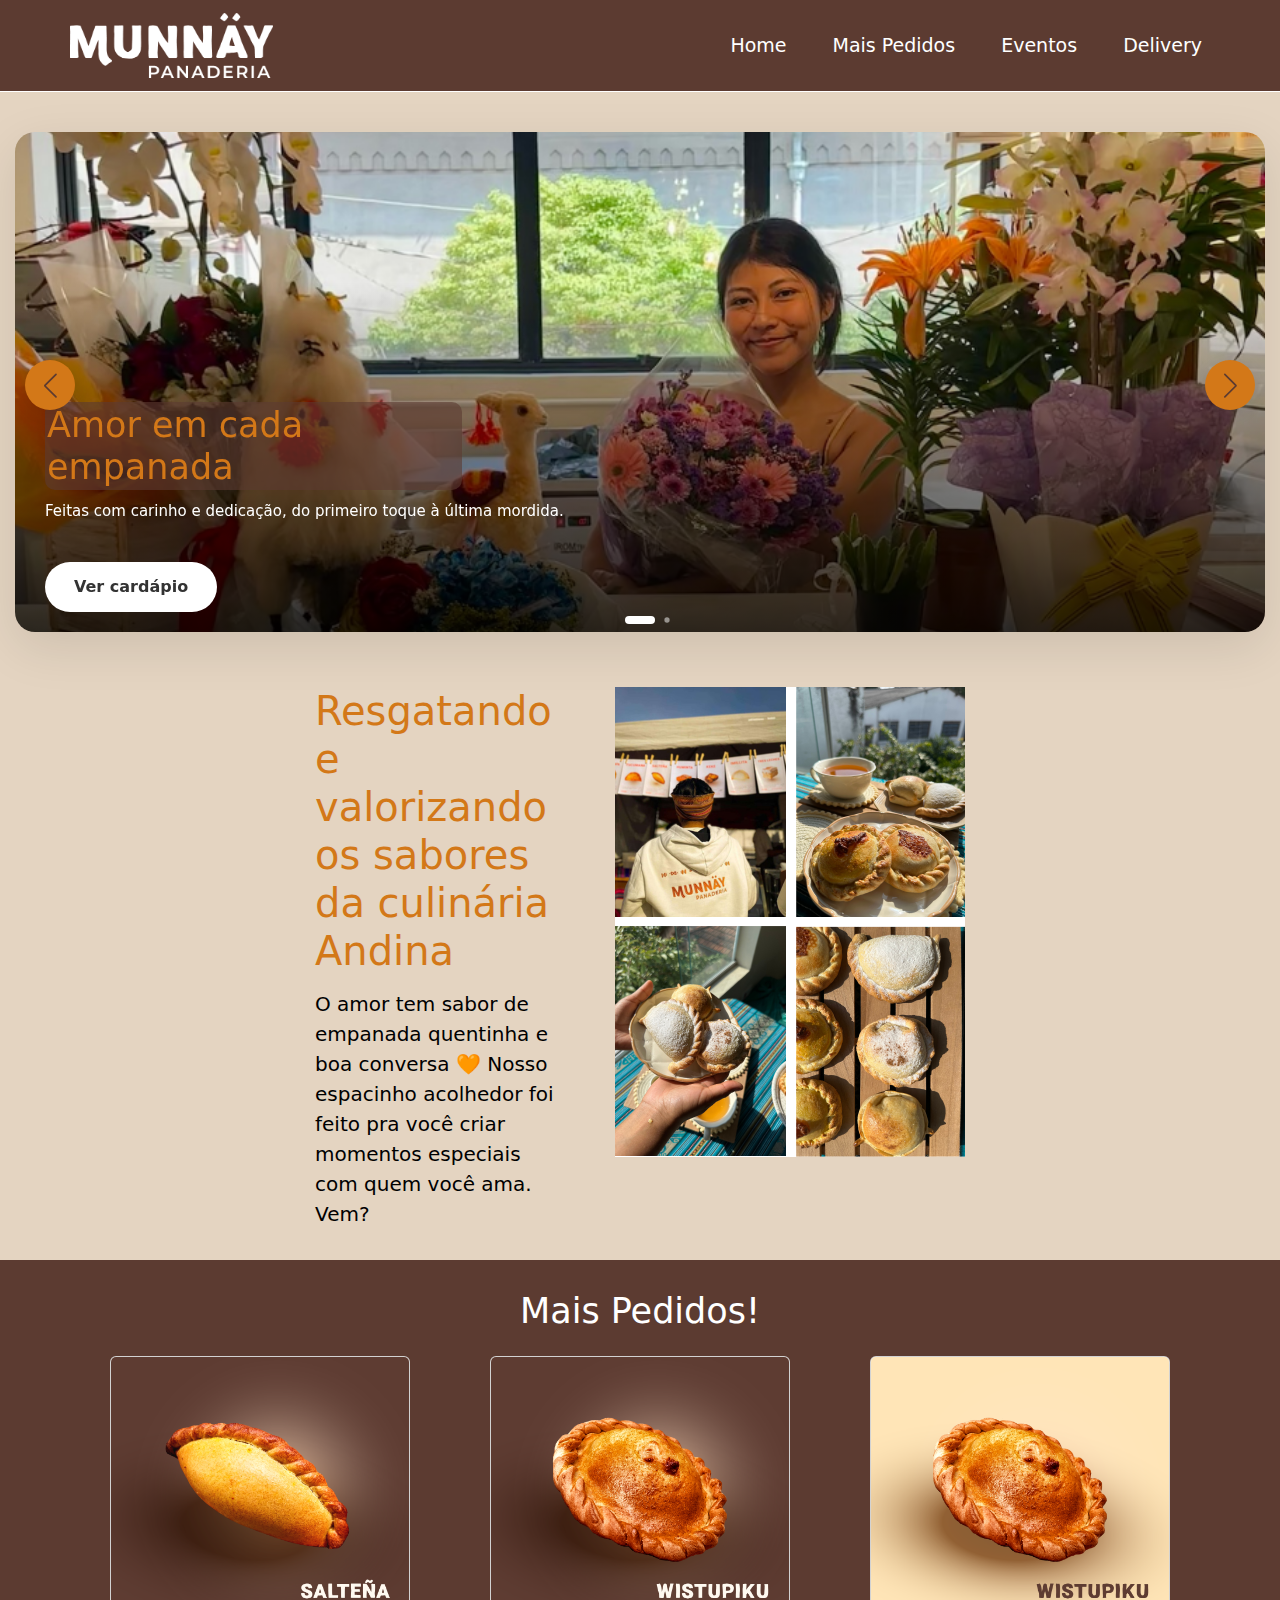
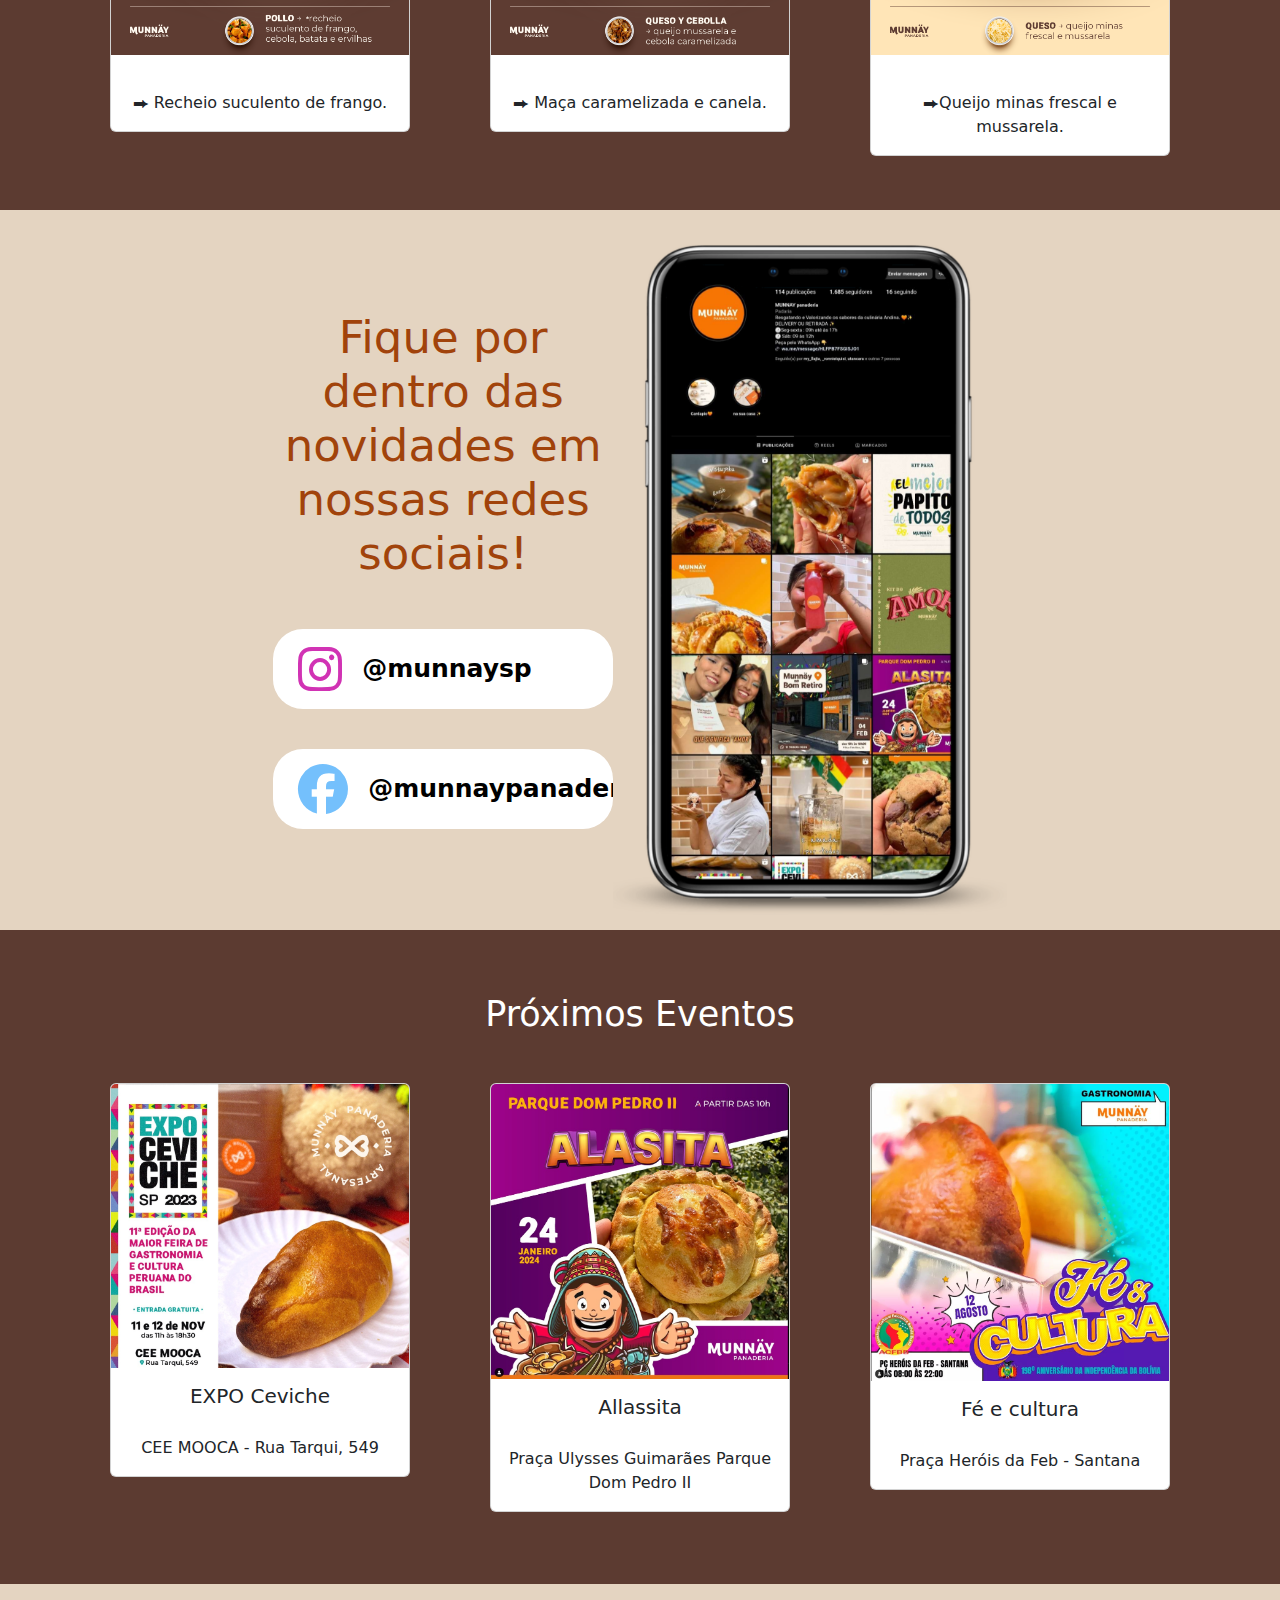
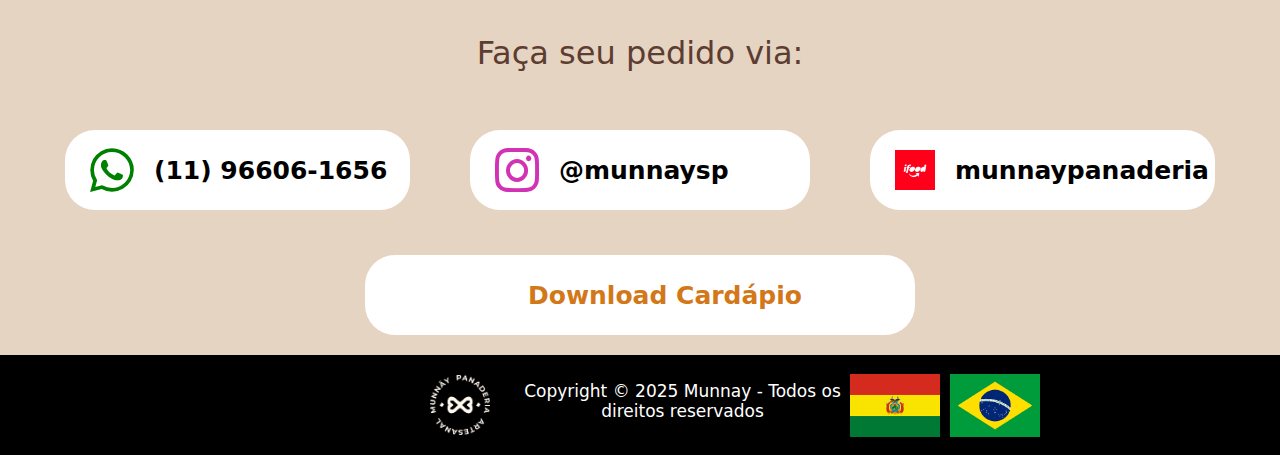
<file: index.html>
<!DOCTYPE html>
<html lang="pt-br">

<head>
    <meta charset="UTF-8">
    <meta name="viewport" content="width=device-width, initial-scale=1.0">
    <title>Munnäy Panaderia</title>
    <link rel="icon" type="image/x-icon" href="./assets/logo-laranja2.PNG">
    <link rel="stylesheet" href="https://cdnjs.cloudflare.com/ajax/libs/font-awesome/6.5.2/css/all.css">
    <link rel="preconnect" href="https://fonts.googleapis.com">
    <link rel="preconnect" href="https://fonts.gstatic.com" crossorigin>
    <link href="https://fonts.googleapis.com/css2?family=DM+Sans:wght@100..1000&display=swap" rel="stylesheet">
    <link rel="stylesheet" href="https://cdn.jsdelivr.net/npm/swiper@11/swiper-bundle.min.css">
    <link rel="stylesheet" href="https://cdnjs.cloudflare.com/ajax/libs/animate.css/4.1.1/animate.min.css">
    <link rel="stylesheet" href="https://emersontarqui.github.io/quarta/css/main.css" />
    <link href="https://cdn.jsdelivr.net/npm/bootstrap@5.3.3/dist/css/bootstrap.min.css" rel="stylesheet">
</head>

<body>
    <nav class="navbar navbar-expand-lg header">
        <div class="container">
            <a class="navbar-brand" href="#"><img src="./assets/logo_branco.png" height="65" alt="Logo" /></a>
            <button class="navbar-toggler" type="button" data-bs-toggle="collapse" data-bs-target="#navbarNav">
                <span class="navbar-toggler-icon"></span>
            </button>
            <div class="collapse navbar-collapse" id="navbarNav">
                <ul class="navbar-nav ms-auto">
                    <li class="nav-item"><a class="nav-link" href="#home">Home</a></li>
                    <li class="nav-item"><a class="nav-link" href="#sobre">Mais Pedidos</a></li>
                    <li class="nav-item"><a class="nav-link" href="#eventos">Eventos</a></li>
                    <li class="nav-item"><a class="nav-link" href="#delivery">Delivery</a></li>
                </ul>
            </div>
        </div>

    </nav>

    <section class="carrossel">

        <div class="swiper-container">
    
            <div class="swiper">
                <!-- Dentro dessa classe colocamos os slides -->
                <div class="swiper-wrapper"> 
                    <!-- slide1 -->
                    <div class="swiper-slide" style="background-image: url('./assets/carrossel1.png');">
                     <div class="slide-overlay"></div>
                     <div class="slide-content">
                     <h2>Amor em cada empanada</h2>
                     <p>Feitas com carinho e dedicação, do primeiro toque à última mordida.</p>
                     <a href="https://drive.google.com/file/d/1AQqlFdP1Kxzvd8Bk-unu0koOihPmuIw1/view?usp=sharing" target="_blank" class="btn">Ver cardápio</a>
                    </div>
                </div>
                
        
                <!-- slide2 -->
        
                <div class="swiper-slide" style="background-image: url('./assets/carrossel2.jpg');">
                    <div class="slide-overlay"></div>
                    <div class="slide-content">
                    <h2>Tradição em cada pedaço</h2>
                    <p>Receitas feitas com dedicação, trazendo aconchego em cada mordida.</p>
                    <a href="https://api.whatsapp.com/message/HLFPB7FSGISJO1?autoload=1&app_absent=0"  target="_blank" class="btn">Peça Já</a>
                   </div>
               </div>
               
        
                  <!-- slide3 -->
        
                  <div class="swiper-slide" style="background-image: url('./assets/carrossel3.jpg');">
                    <div class="slide-overlay"></div>
                    <div class="slide-content">
                    <h2>Sabor feito com amor</h2>
                    <p>Empanadas preparadas com amor, para momentos que aquecem o coração.</p>
                    <a href="https://www.instagram.com/munnaysp/" target="_blank" class="btn">Descubra mais</a>
                   </div>
               </div>
               </div>
        
                    <!-- Paginaçào (pontinhos para saber em qual slide está)-->
                    <div class="swiper-pagination"> </div>
                        <!-- Botoes para navegaçao -->
                        <div class="swiper-button-prev"></div>
                        <div class="swiper-button-next"></div>
                    
              
            </div>
        </div>
    
    </section>
    
<section class="home">
    <article class="column-home" id="home">
        <h1 class="animate__animated animate__backInLeft">Resgatando e valorizando os sabores da culinária Andina</h1>
        <p>O amor tem sabor de empanada quentinha e boa conversa 🧡
            Nosso espacinho acolhedor foi feito pra você criar momentos especiais
            com quem você ama. Vem?</p>
        </article>

        <div class="img-home">
            <img src="./assets/gridfotos.png" alt="Imagem Principal">
        </div>
    </section>



    <section class="sobre" id="sobre">
    <article class="container text-center" >
        <h2 class="mb-4 text-pedidos  animate__animated animate__bounce animate__infinite animate__slow">Mais Pedidos!</h2>
       
        <div class="row">
            <div class="col-md-4 mb-4">
                <div class="card">
                    <img src="./assets/saltena.PNG" class="card-img-top" alt="Saltena">
                    <div class="card-body">
                        <p class="card-text">⮕ Recheio suculento de frango.</p>
                    </div>
                </div>
            </div>
            <div class="col-md-4 mb-4">
                <div class="card">
                    <img src="./assets/wistupiku.PNG" class="card-img-top" alt="Imillita">
                    <div class="card-body">
                        <p class="card-text">⮕ Maça caramelizada e canela.</p>
                    </div>
                </div>
            </div>
            <div class="col-md-4 mb-4">
                <div class="card">
                    <img src="./assets/wistupiku2.PNG" class="card-img-top" alt="Wistupiku">
                    <div class="card-body">
                        <p class="card-text">⮕Queijo minas frescal e mussarela.</p>
                    </div>
                </div>
            </div>
        </div>
        </article>
    </section>

    <section class="redes" id="redes">
        <div class="mainredes">
            <h4 class="animate__animated animate__pulse  animate__infinite">Fique por dentro das novidades em nossas redes sociais!</h4>
            <a href="https://www.instagram.com/munnaypanaderia/" class="instagram" target="_blank"><i
                    class="fa-brands fa-instagram" style="color: #d133b4; font-size: 50px"></i>@munnaysp</a>
            <a href="https://www.facebook.com/munnaypanaderia/" class="facebook" target="_blank"><i
                    class="fa-brands fa-facebook" style="color: #74C0FC; font-size: 50px"></i>@munnaypanaderia</a>
        </div>
        <div class="celular-redes">
            <img src="./assets/mockupcel.png"  alt="celularredes" />
        </div>
    </section>

    <section class="eventos">
        <article class="container py-5 text-center" id="eventos">
            <h2 class="text-eventos mb-5 animate__animated animate__flash animate__infinite animate__slow">Próximos Eventos</h2>
            <div class="row">
                <div class="col-sm-12 col-md-4 mb-4">
                    <div class="card">
                        <img src="./assets/evento1.png" class="card-img-top img-fluid" alt="Evento 1">
                        <div class="card-body">
                            <h5 class="card-title">EXPO Ceviche</h5>
                            <p class="card-text">CEE MOOCA - Rua Tarqui, 549</p>
                        </div>
                    </div>
                </div>
                <div class="col-sm-12 col-md-4 mb-4">
                    <div class="card">
                        <img src="./assets/evento2.png" class="card-img-top img-fluid" alt="Evento 2">
                        <div class="card-body">
                            <h5 class="card-title">Allassita</h5>
                            <p class="card-text">Praça Ulysses Guimarães Parque Dom Pedro II</p>
                        </div>
                    </div>
                </div>
                <div class="col-sm-12 col-md-4 mb-4">
                    <div class="card">
                        <img src="./assets/evento3.png" class="card-img-top img-fluid" alt="Evento 3">
                        <div class="card-body">
                            <h5 class="card-title">Fé e cultura</h5>
                            <p class="card-text">Praça Heróis da Feb - Santana</p>
                        </div>
                    </div>
                </div>
            </div>
        </article>
    </section>
    

    <section class="delivery" id="delivery">

        <div class="header-delivery">
            <h2 class=" animate__animated animate__bounceIn animate__infinite animate__slow">Faça seu pedido via:</h2>
        </div>

        <article class="maindelivery">

            <a href="https://api.whatsapp.com/message/HLFPB7FSGISJO1?autoload=1&app_absent=0" class="whatsapp"
                target="_blank"><i class="fa-brands fa-whatsapp" style="color: green; font-size: 50px"></i>(11)
                96606-1656</a>
            <a href="https://www.instagram.com/munnaysp/" class="instagram" target="_blank"><i
                    class="fa-brands fa-instagram" style="color: #d133b4; font-size: 50px"></i>@munnaysp</a>
            <a href="https://www.ifood.com.br/delivery/sao-paulo-sp/munnay-empanadas-andinas-bom-retiro" class="ifood" target="_blank"><img src="./assets/Ifood.png" alt="ifood"
                    height="40px" width="40px">munnaypanaderia</a>

        </article>

        <article class="footer-delivery">
            <a href="https://drive.google.com/file/d/1AQqlFdP1Kxzvd8Bk-unu0koOihPmuIw1/view?usp=sharing" class="cardapio" target="_blank" alt="cardapio">Download Cardápio</a>
        </article>

    </section>



  <footer>
        <div class="text-footer">
            <div class="logofooter">
            <img src="./assets/logo-branco-2.PNG" alt="logo-branco-2" ></div>
        <h6>Copyright © 2025 Munnay - Todos os direitos reservados</h6>
    </div>
        <div class="bandeiras">
        <img src="./assets/bandeira bolivia.png"    alt="bandeirabolivia">
        <img src="./assets/bandeirabrasil.png"   alt="bandeirabrasil">
        </div>
    </footer>

    <script src="https://cdn.jsdelivr.net/npm/swiper@11/swiper-bundle.min.js"></script>
    <script src="https://cdn.jsdelivr.net/npm/bootstrap@5.3.3/dist/js/bootstrap.bundle.min.js"></script>
    <script src="https://emersontarqui.github.io/quarta/css/animacao/script.js"></script>
</html>
</file>
